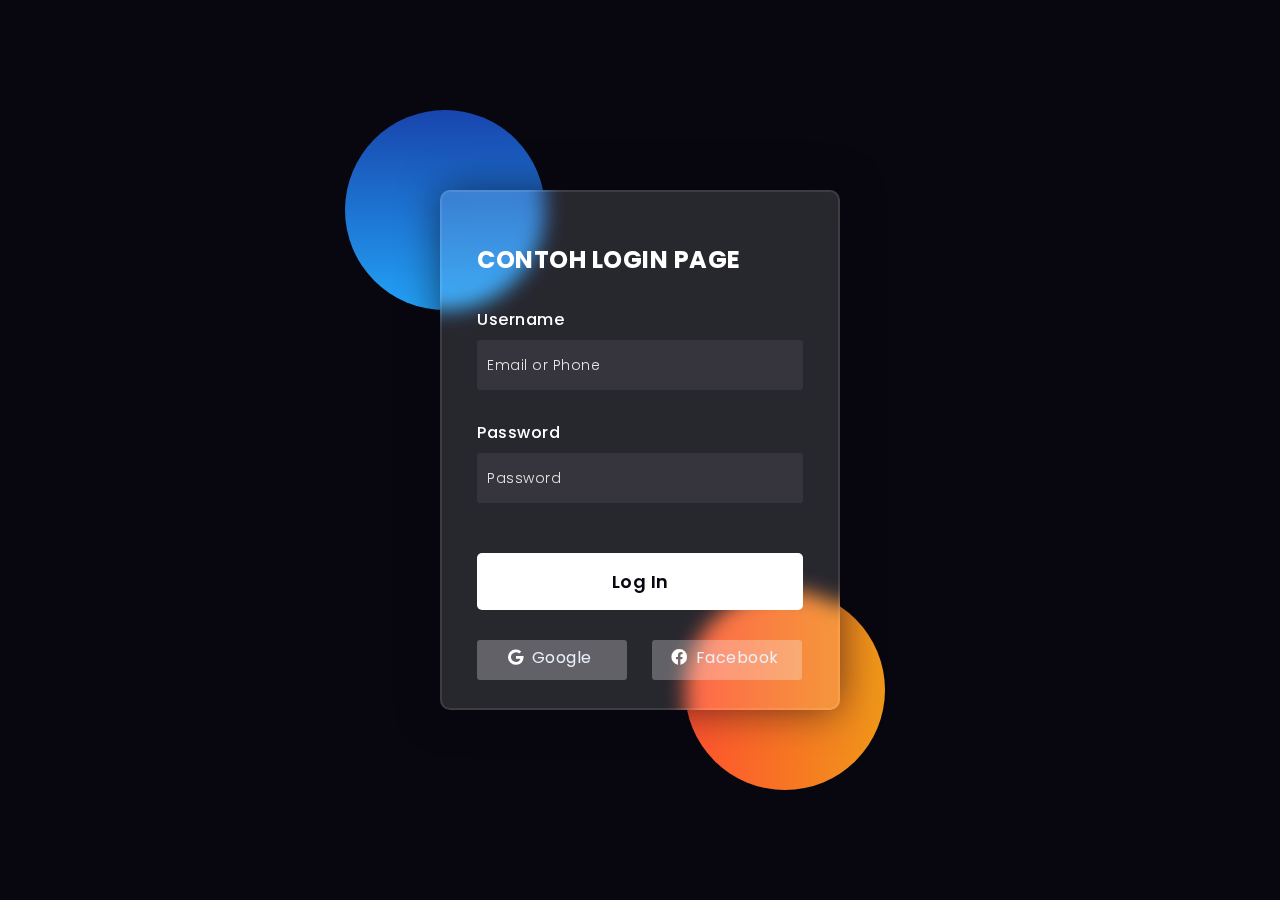
<file: loginpage/login.html>
<!DOCTYPE html>
<html lang="en">
<head>
  <!-- Design by foolishdeveloper.com -->
  <!-- Kredit tercantum -> ini hanya untuk praktek non-komersial -->

  <meta charset="UTF-8">
  <meta name="viewport" content="width=device-width, initial-scale=1.0">
  <title>Glassmorphism Login Form Tutorial in HTML CSS</title>

  <!-- Fonts -->
  <link rel="preconnect" href="https://fonts.gstatic.com">
  <link href="https://fonts.googleapis.com/css2?family=Poppins:wght@300;500;600&display=swap" rel="stylesheet">

  <!-- Font Awesome -->
  <link rel="stylesheet" href="https://cdnjs.cloudflare.com/ajax/libs/font-awesome/5.15.4/css/all.min.css">

  <!-- Custom CSS -->
  <link rel="stylesheet" href="style/login.css">
</head>
<body>
  <!-- Background shapes -->
  <div class="background">
    <div class="shape"></div>
    <div class="shape"></div>
  </div>

  <!-- Login Form -->
  <form>
    <h2>CONTOH LOGIN PAGE</h2>

    <!-- Username Input -->
    <label for="username">Username</label>
    <input type="text" placeholder="Email or Phone" id="username">

    <!-- Password Input -->
    <label for="password">Password</label>
    <input type="password" placeholder="Password" id="password">

    <!-- Login Button -->
    <button>Log In</button>

    <!-- Social Media Login -->
    <div class="social">
      <div class="go"><i class="fab fa-google"></i>  Google</div>
      <div class="fb"><i class="fab fa-facebook"></i>  Facebook</div>
    </div>
  </form>
</body>
</html>
</file>
<file: loginpage/style/login.css>
*,
*:before,
*:after{
padding: 0;
margin: 0;
box-sizing: border-box;
}
body{
background-color: #080710;
}
.background{
width: 430px;
height: 520px;
position: absolute;
transform: translate(-50%,-50%);
left: 50%;
top: 50%;
}
.background .shape{
height: 200px;
width: 200px;
position: absolute;
border-radius: 50%;
}
.shape:first-child{
background: linear-gradient(
  #1845ad,
  #23a2f6
);
left: -80px;
top: -80px;
}
.shape:last-child{
background: linear-gradient(
  to right,
  #ff512f,
  #f09819
);
right: -30px;
bottom: -80px;
}
form{
height: 520px;
width: 400px;
background-color: rgba(255,255,255,0.13);
position: absolute;
transform: translate(-50%,-50%);
top: 50%;
left: 50%;
border-radius: 10px;
backdrop-filter: blur(10px);
border: 2px solid rgba(255,255,255,0.1);
box-shadow: 0 0 40px rgba(8,7,16,0.6);
padding: 50px 35px;
}
form *{
font-family: 'Poppins',sans-serif;
color: #ffffff;
letter-spacing: 0.5px;
outline: none;
border: none;
}
form h3{
font-size: 32px;
font-weight: 500;
line-height: 42px;
text-align: center;
}

label{
display: block;
margin-top: 30px;
font-size: 16px;
font-weight: 500;
}
input{
display: block;
height: 50px;
width: 100%;
background-color: rgba(255,255,255,0.07);
border-radius: 3px;
padding: 0 10px;
margin-top: 8px;
font-size: 14px;
font-weight: 300;
}
::placeholder{
color: #e5e5e5;
}
button{
margin-top: 50px;
width: 100%;
background-color: #ffffff;
color: #080710;
padding: 15px 0;
font-size: 18px;
font-weight: 600;
border-radius: 5px;
cursor: pointer;
}
.social{
margin-top: 30px;
display: flex;
}
.social div{
background: red;
width: 150px;
border-radius: 3px;
padding: 5px 10px 10px 5px;
background-color: rgba(255,255,255,0.27);
color: #eaf0fb;
text-align: center;
}
.social div:hover{
background-color: rgba(255,255,255,0.47);
}
.social .fb{
margin-left: 25px;
}
.social i{
margin-right: 4px;
}
</file>
